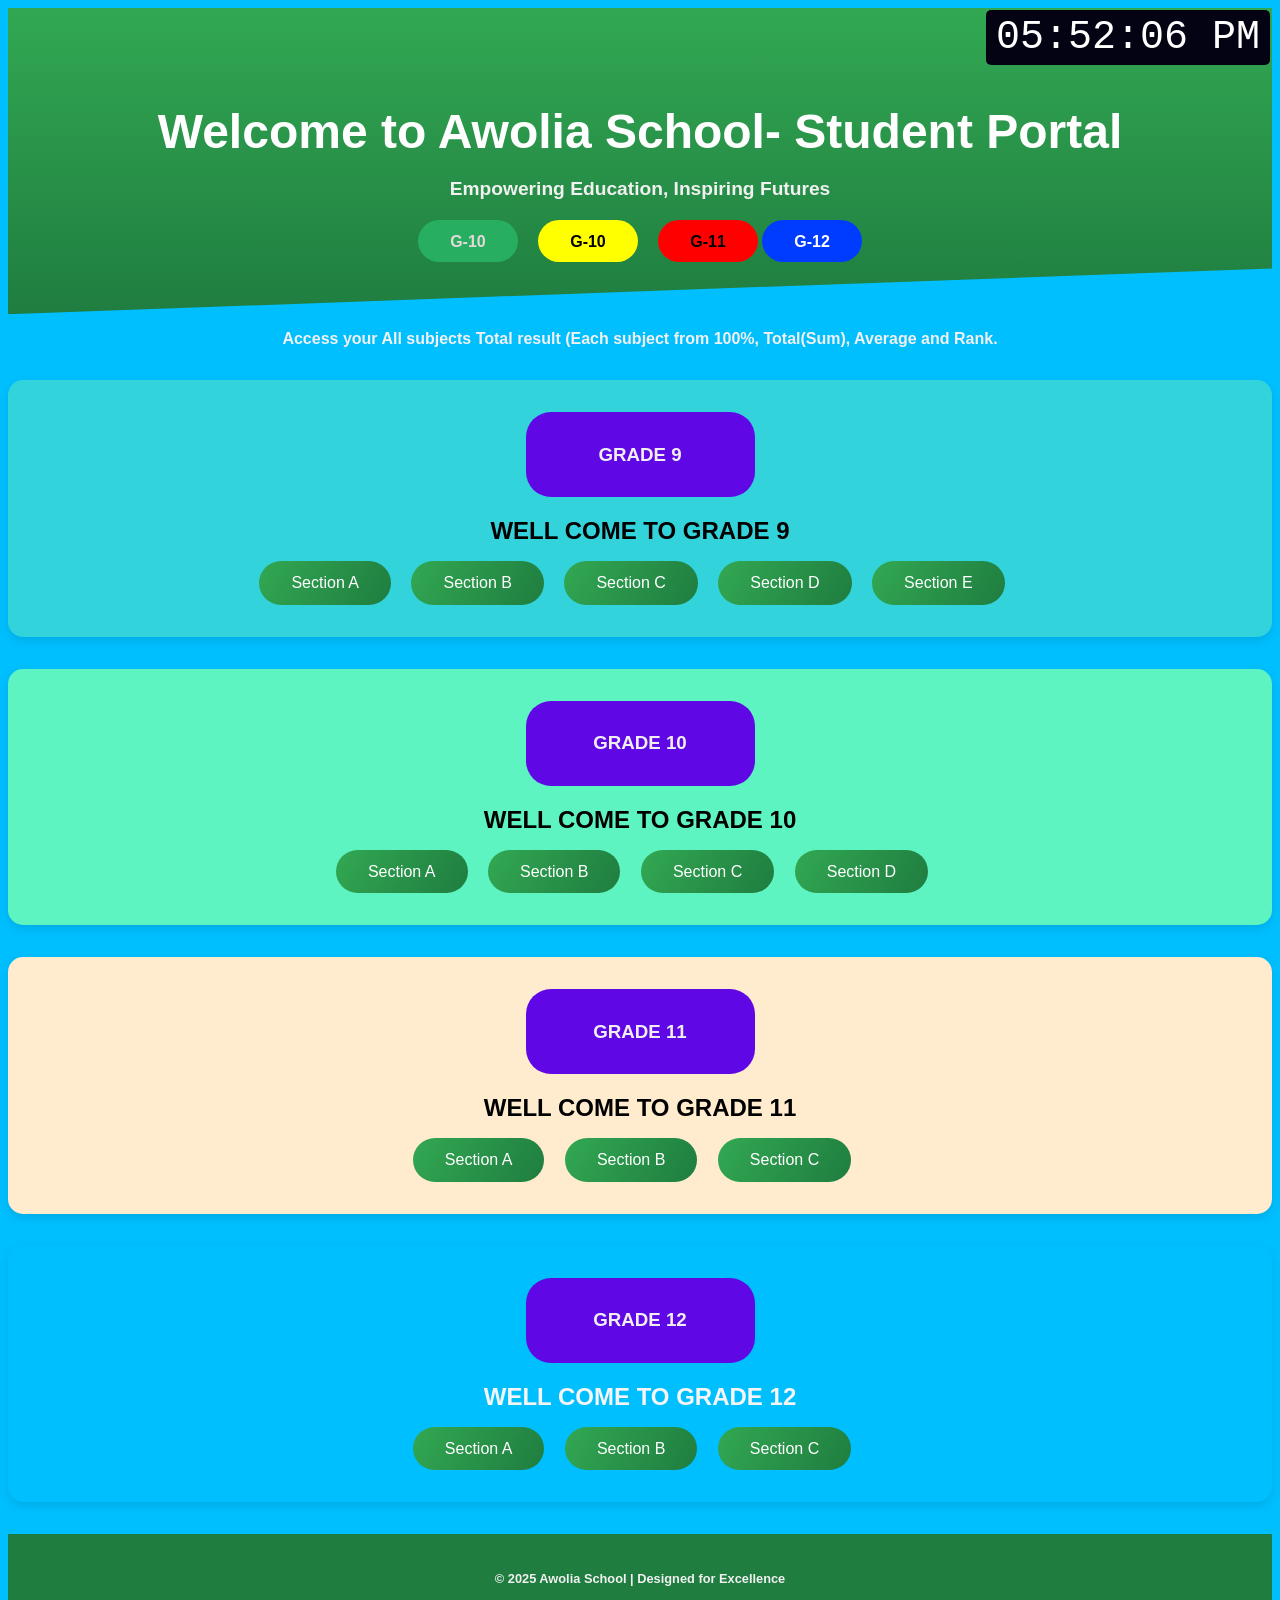
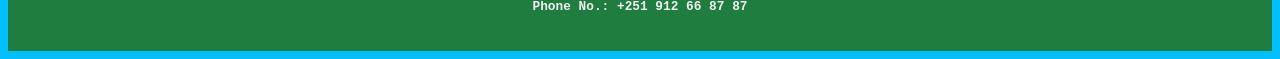
<file: student portal/Grade.html>
<!DOCTYPE html>
<html lang="en">
<head>
  <meta charset="UTF-8">
  <meta name="viewport" content="width=device-width, initial-scale=1.0">
  <link rel="stylesheet" href="style.css">
  <title>Awolia School - Student Portal </title>
  </head>
<body>
  <header class="hero">
    <div class="container">
      <h1>Welcome to Awolia School- Student Portal</h1>
      <p>Empowering Education, Inspiring Futures</p>
      <a href="#G-9" class="btn-primary" style= "color:rgb(228, 217, 217);"> G-10</a>
      <a href="#G-10" class="btn-primary"  style="background-color: yellow; color: black;"> G-10</a>
      <a href="#G-11" class="btn-secondary"  style="background-color: rgb(255, 0, 0); color: black;">G-11</a>
      <a href="#G-12" class="btn-secondary"  style="background-color: rgb(0, 60, 255); color: rgb(255, 255, 254);">G-12</a>
     

    </div>
  </header>
  <p style="border: 2px red; border-radius: 10px;">Access your All subjects Total result (Each subject from 100%, Total(Sum), Average and Rank.</p>
  <section id="G-9" class="section" style="background-color: rgb(51, 211, 219);">
    <div class="container">
      <label class="lbl"><h3>GRADE 9</h3></label>
      <h2 style="color: black;">WELL COME TO GRADE 9</h2>
      <button class="btn-primary">Section A</button>
      <button class="btn-primary">Section B</button>
      <button class="btn-primary">Section C</button>
      <button class="btn-primary">Section D</button>
      <button class="btn-primary">Section E</button>
  </section>

  <section id="G-10" class="section" style="background-color: rgb(94, 244, 194);">
    <div class="container">
      <label class="lbl"><h3>GRADE 10</h3></label>
      <h2 style="color: black;">WELL COME TO GRADE 10</h2>
      <button class="btn-primary">Section A</button>
      <button class="btn-primary">Section B</button>
      <button class="btn-primary">Section C</button>
      <button class="btn-primary">Section D</button>
  </section>
  <section id="G-11" class="section"  style="background-color: blanchedalmond;">
    <div class="container">
      <label class="lbl"><h3>GRADE 11</h3></label>
      <h2 style="color: black;">WELL COME TO GRADE 11</h2>
      <button class="btn-primary">Section A</button>
      <button class="btn-primary">Section B</button>
      <a href="https://script.google.com/macros/s/AKfycbx8TZodwiiTm-F39vQNzjRCbI0El-mE4gxArsWZUrQjpB0eqcXdLDEnu8b9-3rbRZuP/exec"> <button class="btn-primary">Section C</button></a>
     
  </section>

  <section id="G-12" class="section"  style="background-image: url('https://th.bing.com/th/id/R.84ae60fcae6fd9f16c36e745676e6752?rik=0bBhy8CL%2bmxtZw&riu=http%3a%2f%2fwallpapercave.com%2fwp%2fGTrby6G.jpg&ehk=eqVeTLl4%2b%2f38QuCaxbE3LyI3M65fD7T5gtaz%2b4baVt8%3d&risl=&pid=ImgRaw&r=0');">
    <div class="container">
      <label class="lbl"><h3>GRADE 12</h3></label>
      <h2 style="color: whitesmoke;">WELL COME TO GRADE 12</h2>
     
      <a href="https://script.google.com/macros/s/AKfycbxaKa6Rb1gbEb1Au7swcRf0MDK3DLWcMWvL6HUVaqY/dev"><button class="btn-primary">Section A</button></a>
      <button class="btn-primary">Section B</button>
      <button class="btn-primary">Section C</button>
    </div>
  </section>
  <div id="clock"></div>
  <footer>
    <div class="container">
      <p>&copy; 2025 Awolia School | Designed for Excellence</p>

      <p style="font-family: 'Courier New', Courier, monospace;">Phone No.: +251 912 66 87 87</p>
    </div>
  </footer>

  <script>
     // time 
     function updateClock() {
      const now = new Date();
      const timeString = now.toLocaleTimeString([], { hour: '2-digit', minute: '2-digit', second: '2-digit' }); //HH:MM:SS
      document.getElementById('clock').textContent = timeString;
    }

    setInterval(updateClock, 1000); // Update every second
    updateClock(); // Initial update
  </script>
</body>
</html>
</file>
<file: student portal/style.css>
General Styles */
* {
  margin: 0;
  padding: 0;
  box-sizing: border-box;
}

body {
  font-family: 'Lucida Sans', 'Lucida Sans Regular', 'Lucida Grande', 'Lucida Sans Unicode', Verdana, sans-serif;

  text-align: center;
  background-color: deepskyblue;
  transition: background-color 0.3s ease;
}
p{
  border: 0;
  border-radius: 5px;
  background-attachment: fixed;
  text-wrap: true;
  font-weight:bold;
 color: rgb(242, 241, 241);  

}

.container {
  max-width: 1100px;
  margin: auto;
  padding: 0 20px;
  text-align: center;
}

/* Hero Section */
.hero {
  background: linear-gradient( #32a852, #1f7d40);
  color: white;
  text-align: center;
  padding: 4rem 0;
  clip-path: polygon(0 0, 100% 0, 100% 85%, 0% 100%);
  box-shadow: 0 4px 6px rgba(0, 0, 0, 0.1);
  transition: all 0.4s ease;
  stroke: #FDB731;
	animation-delay: -5s;
}

.hero h1 {
  font-size: 3rem;
  margin-bottom: 1rem;
  animation: fadeIn 1.5s ease-out;
  transition: transform 0.4s ease;
}

.hero p {
  font-size: 1.2rem;
  margin-bottom: 2rem;
  animation: fadeIn 2s ease-out;
  transition: opacity 0.3s ease-in-out;
}

.hero a {
  text-decoration: none;
  font-weight: bold;
  padding: 0.8rem 2rem;
  border-radius: 25px;
  transition: all 0.3s ease;
}

.btn-primary {
  background: #27ae60;
  color: white;
  margin-right: 1rem;
  border-radius: 10px;
}

.btn-secondary {
  background: white;
  color: #27ae60;
}

.btn-primary:hover, .btn-secondary:hover {
  transform: scale(1.1);
  box-shadow: 0 4px 10px rgba(0, 0, 0, 0.2);
  transition: transform 0.2s ease, box-shadow 0.2s ease;
}
section .lbl{
  background: rgb(96, 7, 229);
  color: #f0eef3;
  padding: 0.8rem 2rem;
  border: none;
  border-radius: 25px;
  font-size: 1rem;
  font-family: Verdana, Geneva, Tahoma, sans-serif;
  font-weight: bold;
  margin-left: 0px;
  width: 15%;
  display: inline-block;
  
}
.section #G-10 {
  background-color: aqua;
}

.lable:hover {
  transform: scale(1.1);
  box-shadow: 0 4px 10px rgba(242, 4, 4, 0.2);
  transition: transform 0.2s ease, box-shadow 0.2s ease;
}
/* Section */
.section {
  margin: 3rem 0;
  padding: 3rem 0;

  border-radius: 15px;
  box-shadow: 0 4px 10px rgba(0, 0, 0, 0.1);
  transition: transform 0.3s ease, box-shadow 0.3s ease, background 0.3s ease, border 0.3s ease;

}

.section:hover {
  transform: scale(1.05); /* Slightly increase the size of the section */
  box-shadow: 0 6px 15px rgba(0, 0, 0, 0.15);
  background: #a30a0a; /* Light background change on hover */
  border: 2px solid #27ae60; /* Add a border effect on hover */
}

.section h2 {
  font-size: 2rem;
  margin-bottom: 1rem;
  color: #27ae60;
  animation: fadeIn 1s ease-out;
  transition: color 0.3s ease;
}

.section p {
  font-size: 1.1rem;
  color: #666;
  margin-bottom: 1.5rem;
  transition: color 0.3s ease;
}
.section btn-lbl {
  font-size: 1.1rem;
  color: #666;
  margin-bottom: 1.5rem;
  transition: color 0.3s ease;
}
.section button {
  background: linear-gradient(120deg, #32a852, #1f7d40);
  color: white;
  padding: 0.8rem 2rem;
  border: none;
  border-radius: 25px;
  font-size: 1rem;
  cursor: pointer;
  transition: background 0.3s, transform 0.3s, box-shadow 0.3s ease;
}

.section button:hover {
  background: linear-gradient(120deg, #01b0f5, #dce405);
  transform: translateY(-3px);
  box-shadow: 0 4px 8px rgba(0, 0, 0, 0.2);
  transition: all 0.3s ease;
}
#clock {
  position: fixed; /* Key change: fixed positioning */
  top: 10px; /* Adjust top position as needed */
  right: 10px; /* Adjust right position as needed */
  font-size: 40px; /* Adjust font size as needed */
  font-family: monospace; /* Optional: Use a monospace font */
  color: #ffffff; /* Choose your color */
  background-color: rgb(3, 3, 20); /* Optional background */
  padding: 5px 10px; /* Optional padding */
  border-radius: 5px; /* Optional rounded corners */
  z-index: 100; /* Ensure it's above other content */
}

/* Footer */
footer {
  background: #1f7d40;
  color: white;
  text-align: center;
  padding: 1.5rem 0;
  margin-top: 2rem;
  transition: background-color 0.3s ease;
}

footer p {
  font-size: 0.9rem;
  transition: font-size 0.3s ease;
}

  .section {
    margin: 2rem 0;
    padding: 2rem 0;
  }

  .section h2 {
    font-size: 1.5rem;
  }

  footer p {
    font-size: 0.8rem;
  }
</file>
